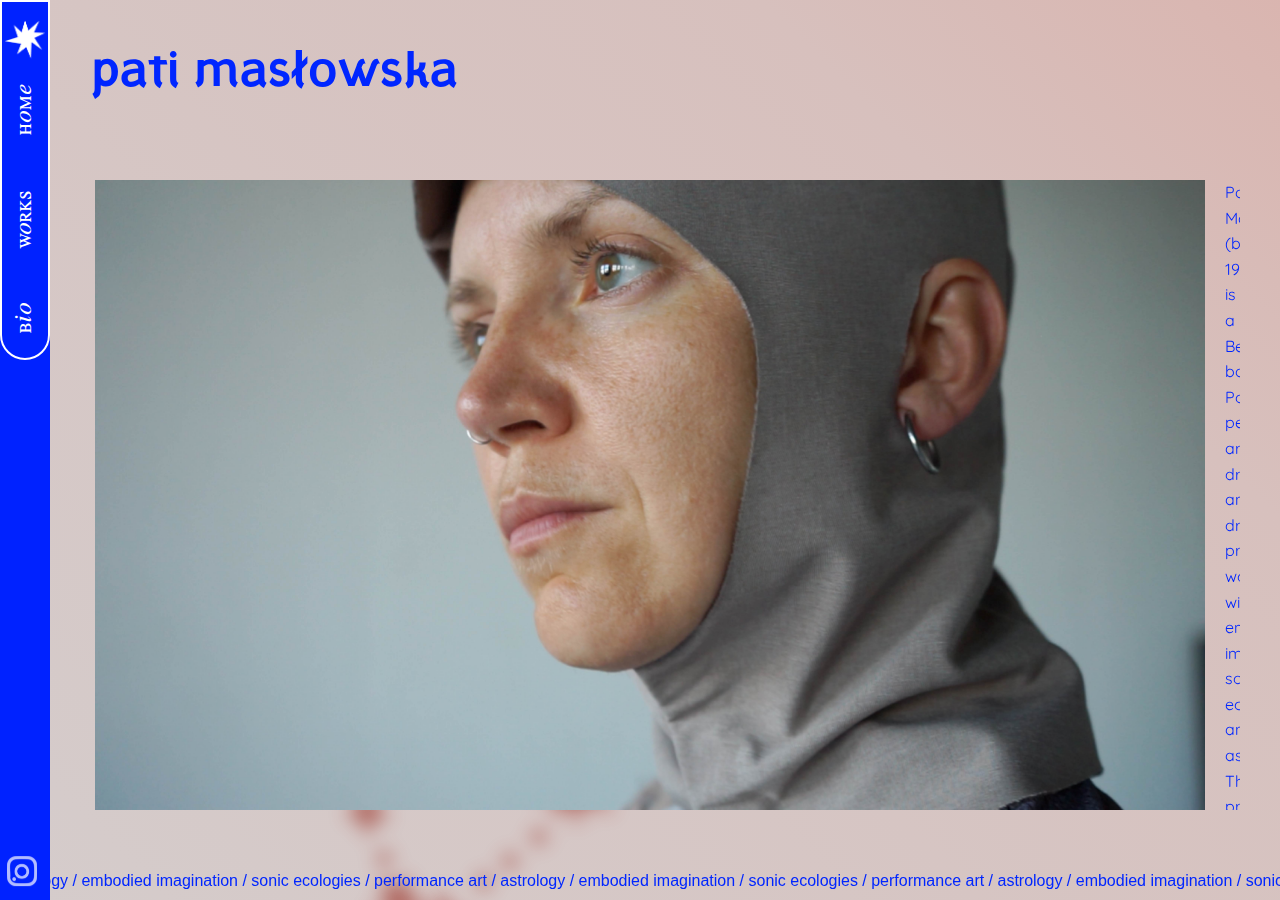
<file: bio.html>
<!DOCTYPE html>
<!-- 
                    _
                  _(_)_                          wWWWw   _
      @@@@       (_)@(_)   vVVVv     _     @@@@  (___) _(_)_
     @@()@@ wWWWw  (_)\    (___)   _(_)_  @@()@@   Y  (_)@(_)
      @@@@  (___)     `|/    Y    (_)@(_)  @@@@   \|/   (_)\
       /      Y       \|    \|/    /(_)    \|      |/      |
    \ |     \ |/       | / \ | /  \|/       |/    \|      \|/
    \\|//   \\|///  \\\|//\\\|/// \|///  \\\|//  \\|//  \\\|// 
^^^^^^^^^^^^^^^^^^^^^^^^^^^^^^^^^^^^^^^^^^^^^^^^^^^^^^^^^^^^^^^^
-->	
<head>
  <title> pati masłowska </title>
  <meta charset="utf-8" />
  <meta name="viewport" content="width=device-width, initial-scale=1.0, user-scalable=no, minimum-scale=1.0, maximum-scale=1.0" />
  <meta name="description" content="pati masłowska portfolio" />
  <meta property="og:title" content="pati.masłowska" />
  <meta property="og:image" content="lstar.jpg" />
  <link rel="shortcut icon" href="lstar.jpg">
  <link rel="stylesheet" type="text/css" href="bio-style.css">
  <link rel="preconnect" href="https://fonts.googleapis.com">
  <link rel="preconnect" href="https://fonts.gstatic.com" crossorigin>
  <link href="https://fonts.googleapis.com/css2?family=Quicksand:wght@500&display=swap" rel="stylesheet">
  <style>
    /* Agrega espacio entre los párrafos de la biografía */
    
  </style>
</head>
<body>

  <!-- Menú lateral -->
  <nav class="side-menu">
      <div class="logo-container">
          <img src="m-star.png" alt="M Star Logo">
      </div>
      <ul>
          <li><a href="index.html">home</a></li>
          <li><a href="#works">works</a></li>
          <li><a href="bio.html">bio</a></li>
      </ul>
      <div class="social-link">
        <a href="https://www.instagram.com/patry_mska/" target="_blank" rel="noopener noreferrer">
            <img src="ins.png" alt="Instagram">
        </a>
      </div>
  </nav>

  <!-- Contenido principal de la página -->
  <main class="main-content">
    <!-- Capa de fondo: Gradiente y estrellas. Movido aquí para un mejor orden estructural. -->
    <div class="gradient-overlay">  
      <img src="estrellas-11.png" class="star">
      <img src="estrellas-12.png" class="star">
      <img src="estrellas-13.png" class="star">
    </div>

    <!-- Título principal -->
    <h1 class="page-title">pati masłowska</h1>

    <!-- Contenedor para la biografía (imagen y texto) -->
    <div class="bio-container">
      <img src="pati2.jpg" alt="Pati Masłowska" class="bio-image">
      <!-- Contenedor para el texto de la biografía -->
      <div class="bio-text">
      <p>
        Pati Masłowska (b. 1990) is a Berlin-based Polish performance artist, dramaturg, and dreaming practitioner working with embodied imagination, sonic ecologies, and astrology. Their practice explores the poetics and politics of perception, and the body as a site of listening, transmission, and transformation.
      </p>
      <p>
        With a background in literature and linguistics (BA, University of Adam Mickiewicz, Poznań) and contemporary dance (Northern School of Contemporary Dance, UK), Pati recently completed an MA in performance practices (Live Art Forms) at the Academy of Fine Arts in Nuremberg, in the class of Prof. Johannes Paul Raether.
Their work is deeply informed by their experience as a hard-of-hearing person using hearing aids. Pati researches choreographies of sonic agency and the bodily experience of communication under the condition of audism. Thye track how hearing, from the tactile ear membrane through the complexity of psychoacoustic, to the sociopolitical level, remains a field shaped by longing to connect, fear of mis/communication, and vulnerability.
      </p>
      <p>
        Their extended research project OHR - Otherworldly Hearing Room investigates altered auditory states and relational listening, unfolding through speculative performances and sonic installations. Within this framework, the performance-installation Auricle (Space Between, Nurnberg, 2025) reimagines the classic hearing test as a shared, spatially-sensitive ritual of resonance and response. Tumult (2024) explored how sonic interference shapes our inner landscapes and capacity for connection. Engaging with sound ecology and the embodied impact of the environment, Pati worked with the rhythmic vibrations generated by a nearby wind turbine—an ever-present sonic element of the site. 
      </p>
      <p>
        Their choreography Oryngham about listening to the language of plants was selected for Tanz im August’s Interconnecting Dance and Ecology program in Berlin, August 2023.
As a dramaturg, Pati has collaborated on productions at Tafelhalle Nuremberg and Kulturforum Fürth. Since 2019, they have been a collaborator in Grace Euna Kim’s Acid Bodies—a hybrid platform for radical pedagogy and immersive performance—presented at ZK/U, Haus der Statistik, and Uferstudios in Berlin.
      </p>
      <p>
        Alongside their performance practice, Pati is a scholar of Embodied Astrology and an alumna of the International Institute for Dreaming and Imagery.
      </p>
      <p>
        They also recently joined the team of Kosmica Institute <a href="https://www.kosmicainstitute.com">https://www.kosmicainstitute.com</a>
 and New Visions <a href="https://newvisions.me">https://newvisions.me</a>.
      </p>
    </div>
    </div>

    <!-- Marquee -->
    <div class="marquee">
        <div class="marquee-content">
            <span> astrology / embodied imagination / sonic ecologies / performance art / astrology / embodied imagination / sonic ecologies / performance art / astrology / embodied imagination / sonic ecologies / performance art / astrology / embodied imagination / sonic ecologies / performance art /</span>
            <span> astrology / embodied imagination / sonic ecologies / performance art / astrology / embodied imagination / sonic ecologies / performance art / astrology / embodied imagination / sonic ecologies / performance art / astrology / embodied imagination / sonic ecologies / performance art / </span>
        </div>
    </div>
  </main>


  <script>
   
    // --- Script para posicionar estrellas aleatoriamente ---
    document.addEventListener('DOMContentLoaded', () => {
      const stars = document.querySelectorAll('.star');
      stars.forEach(star => {
        // Posición aleatoria en la pantalla (entre 0% y 90% para evitar que se salgan completamente)
        const top = Math.random() * 100;
        const left = Math.random() * 100;
        
        // Duración de animación aleatoria entre 20s y 40s
        const duration = Math.random() * 20 + 20; 
        
        // Retraso de animación aleatorio para que no empiecen todas a la vez
        const delay = Math.random() * -10;

        star.style.top = `${top}%`;
        star.style.left = `${left}%`;
        star.style.animationDuration = `${duration}s`;
        star.style.animationDelay = `${delay}s`;
      });

      // --- Script para el menú lateral ---
      const sideMenu = document.querySelector('.side-menu');
      const menuList = document.querySelector('.side-menu ul');
      const menuItems = document.querySelectorAll('.side-menu li');
      let activeItem = null; // Variable para guardar el elemento activo

      // Función para actualizar la posición y tamaño del fondo
      const updateBackground = (targetItem) => {
          if (!targetItem) {
              // Si no hay un elemento objetivo (como al inicio o al salir sin un activo), oculta el borde
              sideMenu.style.setProperty('--bg-opacity', '0');
              return;
          }
          // Calcula la altura desde el inicio del menú hasta el final del elemento
          const height = sideMenu.offsetTop + targetItem.offsetTop + targetItem.offsetHeight;
          
          // Usamos variables CSS para aplicar el estilo al pseudo-elemento ::before
          sideMenu.style.setProperty('--bg-height', `${height}px`);
          sideMenu.style.setProperty('--bg-opacity', '1');
      };

      // Añadimos el listener a cada item del menú
      menuItems.forEach(item => {
          item.addEventListener('mouseenter', (event) => updateBackground(event.currentTarget));
          item.addEventListener('click', (event) => {
              activeItem = event.currentTarget; // Guarda el elemento clickeado como activo
          });
      });

      // Cuando el cursor sale del área del menú, mostramos el borde del elemento activo
      menuList.addEventListener('mouseleave', () => {
          updateBackground(activeItem);
      });

      // --- Script para activar el item del menú de la página actual ---
      const currentPage = window.location.pathname.split('/').pop();
      menuItems.forEach(item => {
        const link = item.querySelector('a');
        if (link && link.getAttribute('href') === currentPage) {
          // Establece este item como el activo al cargar la página
          activeItem = item;
          // Actualiza el fondo para que se muestre como activo
          updateBackground(activeItem);
        }
      });

    });
  </script>
</body>
</html>
</file>
<file: bio-style.css>
/* 
   Importar la fuente "Will & Grace".
   Asegúrate de tener el archivo de la fuente (ej. WILLG___.ttf) 
   en la misma carpeta.
*/
@font-face {
    font-family: 'Will & Grace';
    src: url('WILLG___.TTF') format('truetype');
    font-weight: normal;
    font-style: normal;
}

/* 
   Importar la fuente "Styllo-Bold".
   Asegúrate de tener el archivo de la fuente (ej. Styllo-Bold.ttf) 
   en la misma carpeta.
*/
@font-face {
    font-family: 'Styllo-Bold';
    src: url('Styllo-Bold.otf') format('truetype');
    font-weight: bold;
    font-style: normal;
}

/* Reseteo básico y estilos generales del body */
* {
  box-sizing: border-box;
  margin: 0;
  padding: 0;
}

body, html {
  height: 100%;
  width: 100%;
  overflow: hidden; /* Evita barras de scroll */
  cursor: grab; /* Indica que algo es "agarrable" */
  background-color: #f0f0f0; /* Color de fondo general */
  font-family: sans-serif;
}

/* Cambia el cursor cuando se está arrastrando */
body.dragging {
  cursor: grabbing; /* Cambia el cursor cuando se está arrastrando */
}

body {
    display: flex;
}

/* --- Menú Lateral --- */
.side-menu {
    width: 50px; /* Ancho de la franja del menú */
    height: 100vh; /* Ocupa toda la altura de la pantalla */
    background-color: #0022ff; /* Azul intenso */
    display: flex;
    flex-direction: column; /* Apila los elementos verticalmente */
    align-items: center; /* Centra los elementos horizontalmente */
    padding-top: 20px;
    box-sizing: border-box;
    position: relative; /* Necesario para posicionar el pseudo-elemento */
    z-index: 20; /* Asegura que el menú esté por encima de otros elementos */
}

/* Pseudo-elemento que actuará como el rectángulo de borde */
.side-menu::before {
    content: '';
    position: absolute;
    top: 0;
    left: 0;
    width: 100%;
    box-sizing: border-box;
    border: 2px solid white; /* Borde blanco */
    /* Variables CSS que controlaremos con JavaScript */
    height: var(--bg-height);
    opacity: var(--bg-opacity, 0);
    /* Añadimos bordes redondeados. Puedes ajustar el valor. */
    border-radius: 0 0 50px 50px; 
    transition: height 0.3s ease, opacity 0.3s ease;
}

/* Contenedor del logo para ajustar el tamaño */
.logo-container {
    width: 100%;
    padding: 0 5px; /* Espaciado para que la imagen no toque los bordes */
    box-sizing: border-box;
    margin-bottom: 10px; /* Espacio entre el logo y los botones */
}

.logo-container img {
    width: 100%; /* La imagen se ajusta al contenedor */
    height: auto;
}

/* Lista de navegación */
.side-menu ul {
    list-style: none;   
    padding: 0;
    margin: 0;
    display: flex;
    flex-direction: column;
    flex-grow: 1; /* Empuja el siguiente elemento (social-link) hacia abajo */
    align-items: center;
    gap: 30px; /* Espacio entre los botones */
    width: 100%;
}


/* --- Capa 2: Gradiente animado y máscara --- */
.gradient-overlay {
  position: fixed;
  top: 0;
  left: 0;
  width: 100%;
  height: 100%;
  z-index: 2; /* Encima del slideshow */
  
  /* Gradiente animado */
  background: linear-gradient(45deg, #d3d3d3, #d4d0d0, #d7c0bd, #e19285, #f3735f);
  background-size: 400% 400%;
  animation: gradientAnimation 30s ease infinite;


}

/* Animación para el fondo del gradiente */
@keyframes gradientAnimation {
  0% { background-position: 0% 50%; }
  50% { background-position: 100% 50%; }
  100% { background-position: 0% 50%; }
}

/* Estilos para las estrellas/formas flotantes */
.star {
  position: absolute;
  /* La animación 'float' las moverá suavemente */
  animation-name: float;
  animation-timing-function: ease-in-out;
  animation-iteration-count: infinite;
  opacity: 0.6; /* Un poco transparentes para integrarse mejor */
  filter: blur(1px); /* Un ligero desenfoque para suavizar los bordes */
}

/* Animación de flote para las estrellas */
@keyframes float {
  0% {
    transform: translateY(0px) translateX(0px) rotate(0deg);
  }
  50% {
    transform: translateY(-25px) translateX(20px) rotate(15deg);
  }
  100% {
    transform: translateY(0px) translateX(0px) rotate(0deg);
  }
}


/* Enlaces del menú (botones) */
.side-menu a {
 text-decoration: none;
    color: white;
    font-family: 'Will & Grace', sans-serif; /* Aplicamos la tipografía */
    font-size: 24px;
    padding: 10px;
    left: -3px;
    
    /* Rotación del texto */
    writing-mode: vertical-rl;
    transform: rotate(180deg);

    /* Aseguramos que los botones estén por encima del borde */
    position: relative;
}

/* Contenido principal para que no quede debajo del menú */
.main-content {
    flex-grow: 1; /* Ocupa el espacio restante */
    height: 100vh;
    position: relative; /* Necesario para que los elementos internos posicionados se contengan */
    background-color: #000; /* Color de fondo mientras carga la primera imagen */
}

/* --- Título Principal --- */
.page-title {
    position: absolute;
    top: 40px;
    left: 40px;
    font-family: 'Styllo-Bold', sans-serif;
    font-size: 48px; /* Puedes ajustar el tamaño */
    color: rgb(0, 38, 255);
    z-index: 5; /* Por encima del slideshow/gradiente, debajo de la mano */
    pointer-events: none; /* Para que no interfiera con el ratón */
    /* Este modo de fusión crea un efecto de inversión de color interesante */
    mix-blend-mode: normal; 
}

.bio-text p {
      margin-bottom: 1.5em; /* Puedes ajustar este valor para más o menos espacio */
    }
/* --- Contenedor del texto de la biografía --- */
.bio-container {
    position: absolute;
    top: 20vh;
    right: 5vh;
    left: 5vh;
    height: 70vh;
    z-index: 5;
    display: flex;
    align-items: flex-start; /* Alinea los items al inicio */
    gap: 20px; /* Espacio entre imagen y texto */
    pointer-events: none; /* Para que no interfiera con el ratón */
}

.bio-image {
    height: 100%; /* La imagen ocupa toda la altura del contenedor */
    width: auto;
    object-fit: cover; /* Asegura que la imagen cubra el espacio sin deformarse */
    pointer-events: none; /* Permite interacción si fuera necesario */

}

.bio-text {
    flex: 1; /* El texto ocupa el espacio restante */
    height: 100%; /* Ocupa toda la altura del contenedor */
    color: rgb(0, 38, 255);
    font-family: 'Quicksand', sans-serif;
    font-size: 1rem;
    line-height: 1.6;
    text-align: justify;
    overflow-y: auto; /* Añadimos scroll vertical si el contenido excede la altura */
    pointer-events: auto; /* Permitimos la interacción para poder hacer scroll */
    padding-right: 15px; /* Espacio para que el scroll no se pegue al texto */
    box-sizing: border-box;
   
}

/* Barra de desplazamiento */
.bio-text::-webkit-scrollbar{
  width: 8px;
  background-color: #ffe8e8;
  border-radius: 20px;
}
.bio-text::-webkit-scrollbar:window-inactive {
  display: none;
}
.bio-text::-webkit-scrollbar-thumb  {
  background-color: rgb(0, 38, 255);
  border-radius: 6px;
}



/* --- Enlace Social (Instagram) --- */
.social-link {
 
  width: 100%;
  text-align: center; /* Centra el ícono */
}

.social-link img {
  width: 60%; /* El tamaño del ícono será el 60% del ancho del menú (50px) */
  max-width: 30px; /* Un tamaño máximo para asegurar que no se desborde */
  height: auto;
  opacity: 0.7; /* Leve transparencia para que se integre */
  transition: opacity 0.3s ease;
}

.social-link a:hover img {
  opacity: 1; /* Opacidad completa al pasar el ratón */
}


/* --- Marquee --- */
.marquee {
    position: fixed; /* Lo fijamos en la pantalla */
    bottom: 0; /* Lo posicionamos en la parte inferior */
    left: 0;
    width: 100%; /* Ocupa todo el ancho disponible */
    overflow: hidden; /* Oculta el contenido que se sale del contenedor */
    white-space: nowrap; /* Evita que el texto se divida en varias líneas */
    padding: 10px 0;
    z-index: 5; /* Misma capa que el título para que esté por encima del fondo */
    pointer-events: none; /* Para que no interfiera con el ratón */
}

/* El contenedor del contenido que se animará */
.marquee-content {
    display: flex; /* Usamos flexbox para alinear los elementos hijos en una línea */
    /* La duración de la animación (25s) controla la velocidad. Ajústala a tu gusto. */
    animation: scroll 50s linear infinite;
}

/* El contenido que se va a repetir */
.marquee-content span {
   /* font-family: 'Styllo-Bold', sans-serif; /* Usamos una fuente consistente con el título */
    font-size: 1rem;
    font-weight: normal;
    color: rgb(0, 38, 255); /* Mismo color azul que el título */
    padding: 0 0.2em; /* Añade un poco de espacio entre las repeticiones */
}

/* Definición de la animación */
@keyframes scroll {
    0% {
        transform: translateX(-10%);
    }
    100% {
        /* Movemos el contenedor hacia la izquierda por la mitad de su ancho total.
           Como el contenido está duplicado, se crea un bucle perfecto. */
        transform: translateX(-100%);
    }
}
</file>
